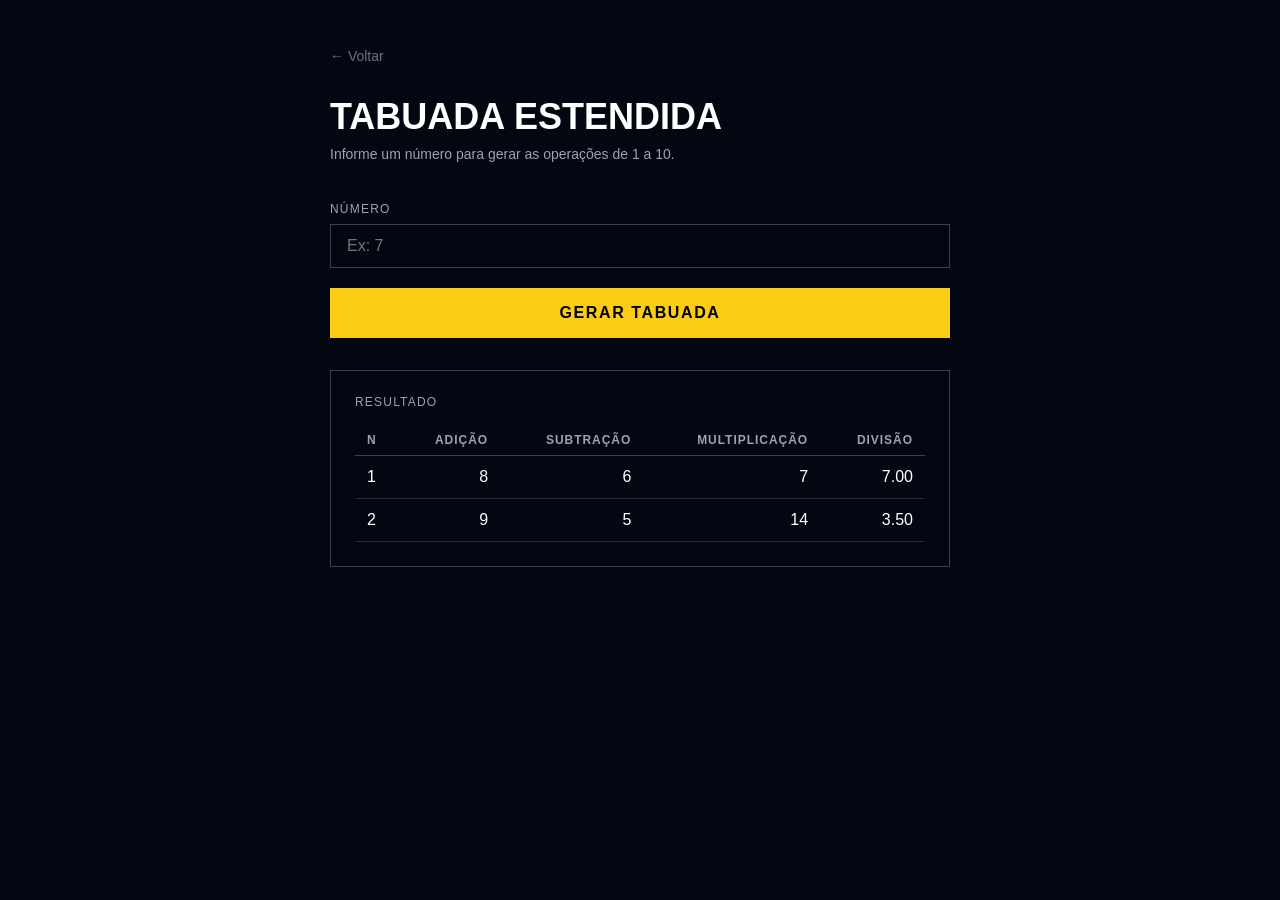
<file: 06-tabuada/index.html>
<!DOCTYPE html>
<html lang="pt-BR">
<head>
  <meta charset="UTF-8"/>
  <meta name="viewport" content="width=device-width, initial-scale=1.0"/>
  <link rel="stylesheet" href="style.css"/>
  <script src="./app.js" defer></script>
  <title>Tabuada Estendida</title>
</head>
<body>

  <div class="container">

    <a href="../index.html">← Voltar</a>

    <h1>Tabuada Estendida</h1>
    <p>Informe um número para gerar as operações de 1 a 10.</p>

    <div class="campo">
      <label>Número</label>
      <input id="numeroDigitado" type="number" min="1" placeholder="Ex: 7"/>
    </div>

    <button id="botaoGerarTabuada">Gerar Tabuada</button>

    <div class="resultado">
      <p class="resultado-titulo">Resultado</p>
      <div class="tabela-wrapper">
        <table>
          <thead>
            <tr>
              <th>N</th>
              <th>Adição</th>
              <th>Subtração</th>
              <th>Multiplicação</th>
              <th>Divisão</th>
            </tr>
          </thead>
          <tbody id="tabelaResultados">
            <tr>
              <td>1</td>
              <td>8</td>
              <td>6</td>
              <td>7</td>
              <td>7.00</td>
            </tr>
            <tr>
              <td>2</td>
              <td>9</td>
              <td>5</td>
              <td>14</td>
              <td>3.50</td>
            </tr>
          </tbody>
        </table>
      </div>
    </div>

  </div>

</body>
</html>
</file>
<file: 06-tabuada/style.css>
* {
  box-sizing: border-box;
  margin: 0;
  padding: 0;
}

body {
  background-color: #030712;
  font-family: sans-serif;
  display: flex;
  justify-content: center;
  padding: 48px 24px;
}

.container {
  width: 100%;
  max-width: 620px;
}

a {
  color: #6b7280;
  font-size: 0.875rem;
  text-decoration: none;
  display: block;
  margin-bottom: 32px;
}

a:hover {
  color: #facc15;
}

h1 {
  color: white;
  font-size: 2.25rem;
  font-weight: 900;
  text-transform: uppercase;
  margin-bottom: 8px;
}

p {
  color: #9ca3af;
  font-size: 0.875rem;
  margin-bottom: 40px;
}

.campo {
  margin-bottom: 20px;
}

label {
  display: block;
  color: #9ca3af;
  font-size: 0.75rem;
  text-transform: uppercase;
  letter-spacing: 0.1em;
  margin-bottom: 8px;
}

input {
  width: 100%;
  background: transparent;
  border: 1px solid #374151;
  color: white;
  font-size: 1rem;
  padding: 12px 16px;
  outline: none;
}

input:focus {
  border-color: #facc15;
}

button {
  width: 100%;
  background: #facc15;
  color: #000;
  font-weight: 900;
  font-size: 1rem;
  padding: 16px;
  text-transform: uppercase;
  letter-spacing: 0.1em;
  border: none;
  cursor: pointer;
  margin-bottom: 32px;
}

button:hover {
  background: #fde047;
}

.resultado {
  border: 1px solid #374151;
  padding: 24px;
}

.resultado-titulo {
  color: #9ca3af;
  font-size: 0.75rem;
  text-transform: uppercase;
  letter-spacing: 0.1em;
  margin-bottom: 16px;
}

.tabela-wrapper {
  overflow-x: auto;
}

table {
  width: 100%;
  border-collapse: collapse;
  color: white;
  min-width: 480px;
}

thead tr {
  border-bottom: 1px solid #374151;
}

thead th {
  color: #9ca3af;
  font-size: 0.75rem;
  text-transform: uppercase;
  letter-spacing: 0.08em;
  padding: 8px 12px;
  text-align: left;
}

thead th:not(:first-child) {
  text-align: right;
}

tbody tr {
  border-bottom: 1px solid #1f2937;
}

tbody td {
  padding: 12px;
  font-size: 1rem;
}

tbody td.negativo{
  color: red;
  border: 2px solid red;
}

tbody td:not(:first-child) {
  text-align: right;
}
</file>
